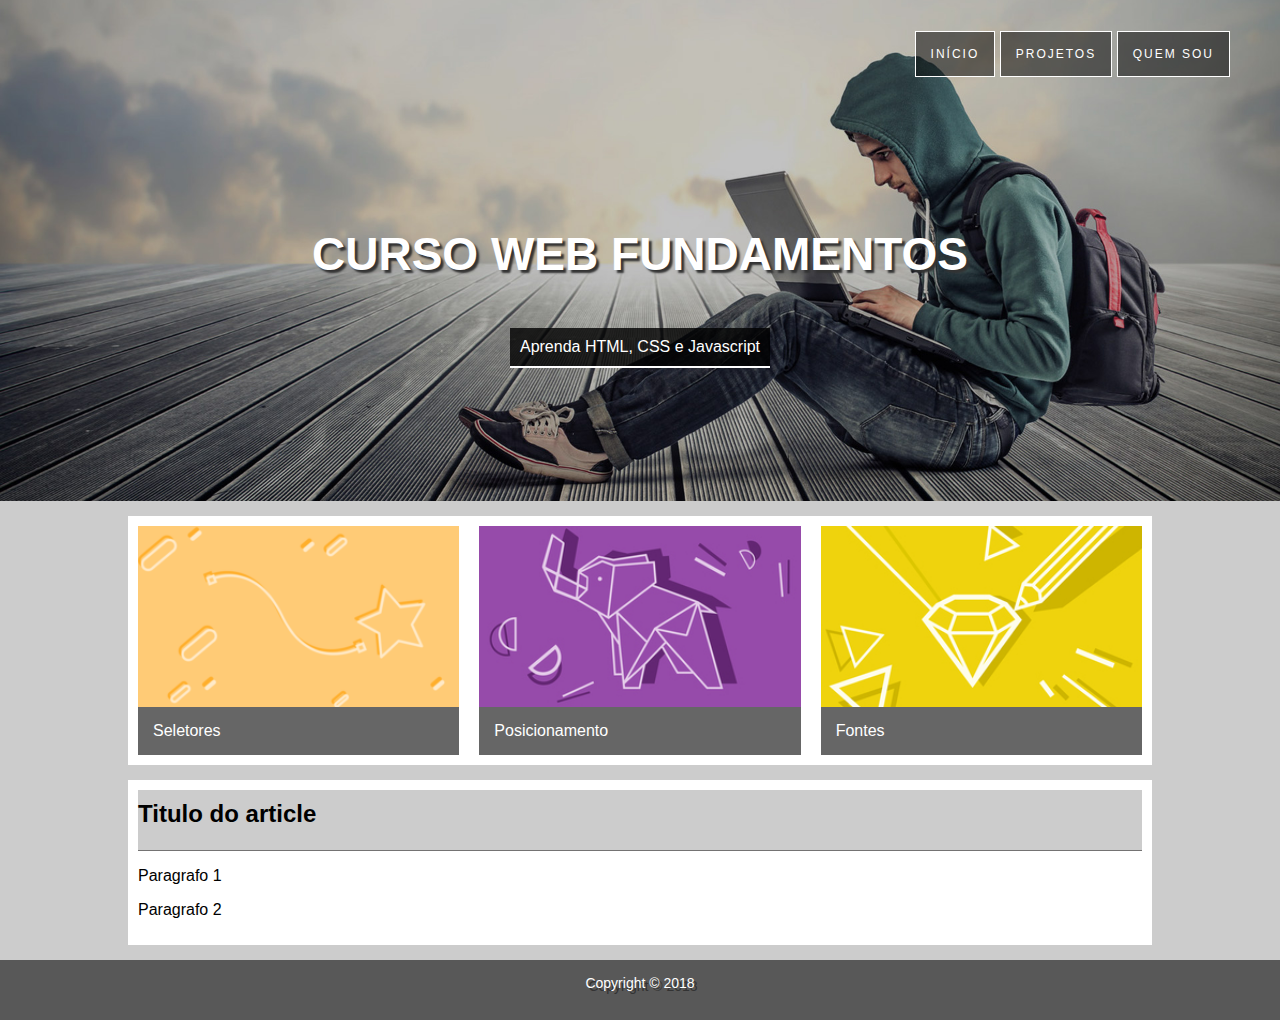
<file: ProjetoCSS/index.html>
<!doctype html>
<!-- doctype informa ao agente de usuario a versão do html que deve ser renderizada-->
<html lang="pt-br">
    <head>
        <title> pagina de exemplo estrutura basica </title>
        <meta charset="utf-8">
        <meta name="author" content="Daniel">
        <meta name="description" content="descrição bacanuda">
        <meta name="keywords" content="html5, tecnologia">
        <link rel="stylesheet" href="css/styles.css">
        
    </head>
    <body>
        
        <div id="principal">
            <header class="hero">
                <nav>
                    <ul>
                        <li><a class="hero-a" href="index.html">Início</a></li>
                        <li><a class="hero-a" href="#">Projetos</a></li>
                        <li><a class="hero-a" href="#">Quem Sou</a></li>
                    </ul>
                </nav>
                <div class="hero-content">
                    <h1>Curso Web Fundamentos</h1>
                    <p>Aprenda HTML, CSS e Javascript</p>
                </div>
            </header>
            
            <main>
                
                <section class="content-section">
                    <div class="card card-1">
                        <img src="imagens/card_01.png" alt="">
                        <p>Seletores</p>
                    </div>
                    
                    <div class="card card-2">
                        <img src="imagens/card_02.jpg" alt="">
                        <p>Posicionamento</p>
                    </div>
                    
                    <div class="card card-3">
                        <img src="imagens/card_03.jpg" alt="">
                        <p>Fontes</p>
                    </div>
                </section>
                
                <section class="content-section">
                    <article>
                        <header class="content-header"><h2>Titulo do article</h2></header>
                        <p>Paragrafo 1</p>
                        <p>Paragrafo 2</p>
                    </article>
                </section>
                
            </main>
            
            <footer class="rodape">
                
                <p>Copyright &copy; 2018</p>
                
            </footer>
        </div>
        
    </body>
</html>
</file>
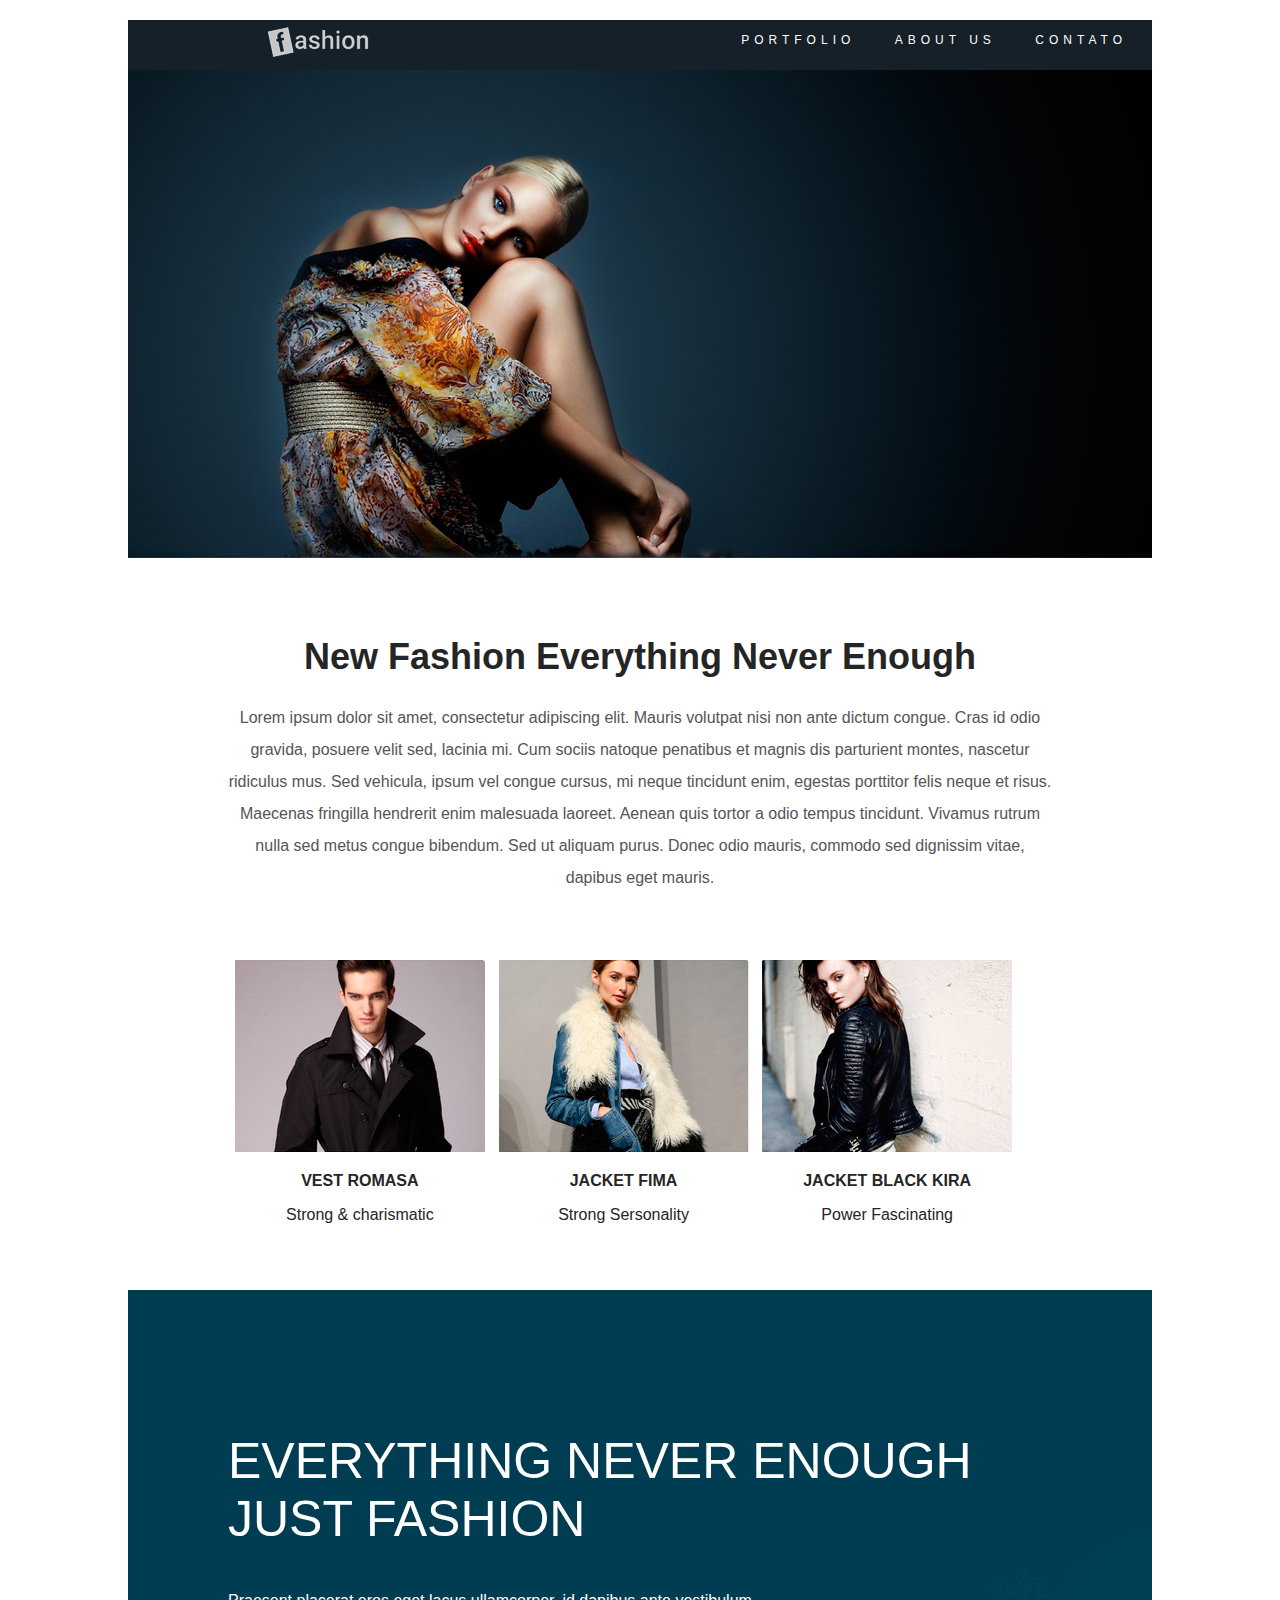
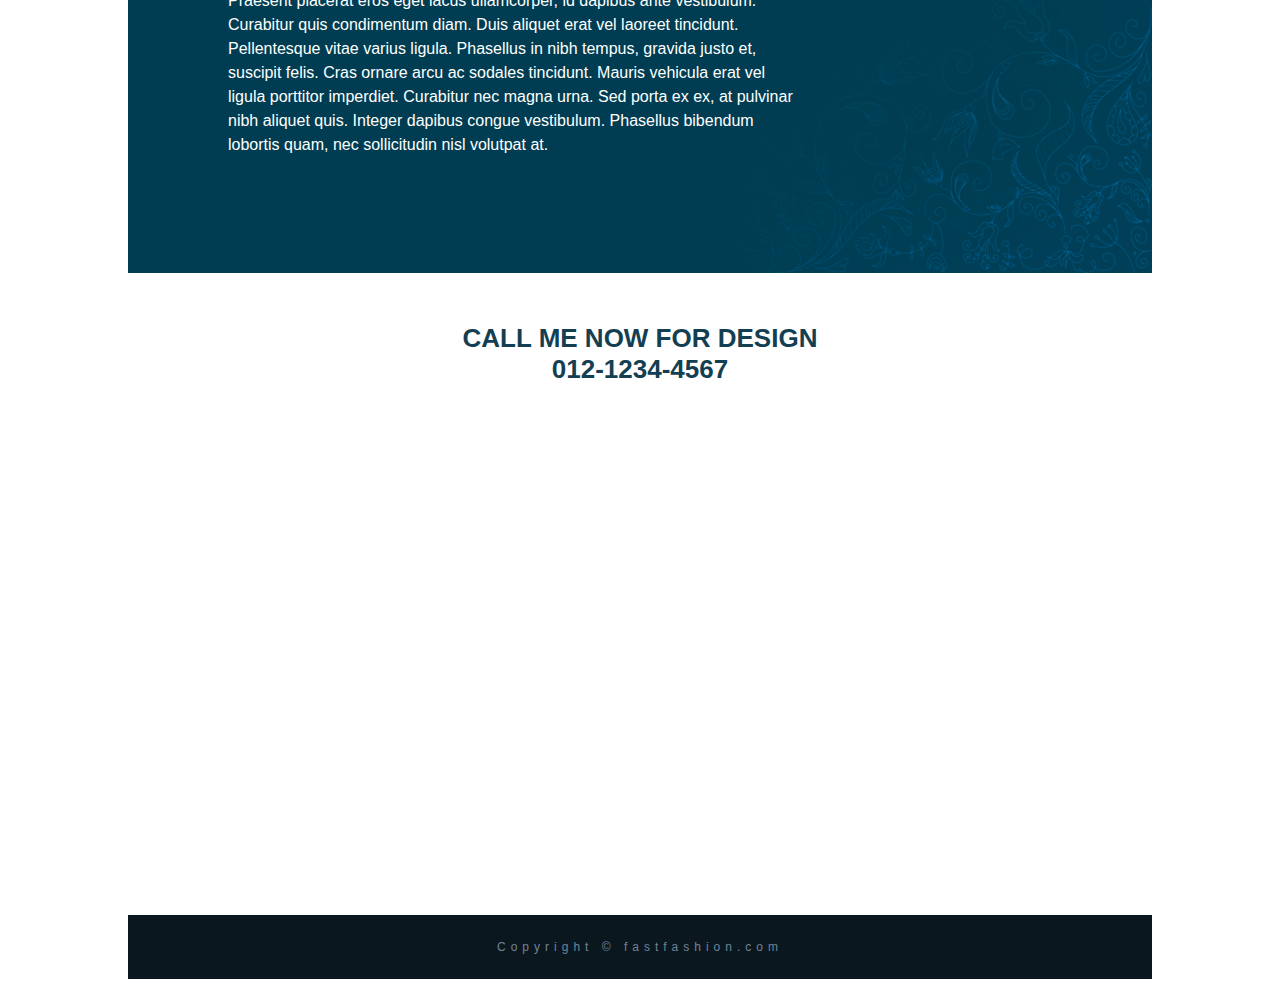
<file: ProjetoFashion_inicio/index.html>
<!DOCTYPE html>
<!-- doctype informa ao agente de usuario a versão do html que deve ser renderizada-->
<html lang="pt-br">
  <head>
    <title>pagina de exemplo estrutura basica</title>
    <meta charset="utf-8" />
    <meta name="author" content="Daniel" />
    <meta name="description" content="descrição bacanuda" />
    <meta name="keywords" content="html5, tecnologia" />

    <link rel="stylesheet" href="css/styles.css" />
  </head>

  <body>
    <div class="principal">
      <header class="header-topo">
        <img class="logo-tipo" src="imagens/logo.png" alt="Logotipo do site" />
        <nav class="header-nav">
          <ul>
            <li><a href="#">Portfolio</a></li>
            <li><a href="#">About us</a></li>
            <li><a href="#">Contato</a></li>
          </ul>
        </nav>
      </header>
      <img src="imagens/topo.jpg" alt="Imagem de modelo feminina sentada" />

      <article class="portifolio">
        <h1>New Fashion Everything Never Enough</h1>

        <p>
          Lorem ipsum dolor sit amet, consectetur adipiscing elit. Mauris
          volutpat nisi non ante dictum congue. Cras id odio gravida, posuere
          velit sed, lacinia mi. Cum sociis natoque penatibus et magnis dis
          parturient montes, nascetur ridiculus mus. Sed vehicula, ipsum vel
          congue cursus, mi neque tincidunt enim, egestas porttitor felis neque
          et risus. Maecenas fringilla hendrerit enim malesuada laoreet. Aenean
          quis tortor a odio tempus tincidunt. Vivamus rutrum nulla sed metus
          congue bibendum. Sed ut aliquam purus. Donec odio mauris, commodo sed
          dignissim vitae, dapibus eget mauris.
        </p>
      </article>

      <section class="gallery">
        <article class="gallery-card">
          <img src="imagens/modelo1.jpg" alt="modelo 01" />
          <p class="gallery-title">Vest Romasa</p>
          <p class="gallery-text">Strong & charismatic</p>
        </article>
        <article class="gallery-card">
          <img src="imagens/modelo2.jpg" alt="modelo 02" />
          <p class="gallery-title">Jacket Fima</p>
          <p class="gallery-text">Strong Sersonality</p>
        </article>
        <article class="gallery-card">
          <img src="imagens/modelo3.jpg" alt="modelo 03" />
          <p class="gallery-title">Jacket Black Kira</p>
          <p class="gallery-text">Power Fascinating</p>
        </article>
      </section>

      <article class="about">
        <h2>Everything Never Enough <br />Just Fashion</h2>

        <p>
          Praesent placerat eros eget lacus ullamcorper, id dapibus ante
          vestibulum. Curabitur quis condimentum diam. Duis aliquet erat vel
          laoreet tincidunt. Pellentesque vitae varius ligula. Phasellus in nibh
          tempus, gravida justo et, suscipit felis. Cras ornare arcu ac sodales
          tincidunt. Mauris vehicula erat vel ligula porttitor imperdiet.
          Curabitur nec magna urna. Sed porta ex ex, at pulvinar nibh aliquet
          quis. Integer dapibus congue vestibulum. Phasellus bibendum lobortis
          quam, nec sollicitudin nisl volutpat at.
        </p>
      </article>

      <div class="contact">
        <address>
          Call me now for design <br />
          012-1234-4567
        </address>
      </div>

      <div class="maps">
        <iframe
          src="https://www.google.com/maps/embed?pb=!1m18!1m12!1m3!1d28060.99318022193!2d-52.81692025!3d-28.46074435!2m3!1f0!2f0!3f0!3m2!1i1024!2i768!4f13.1!3m3!1m2!1s0x94fd493c92d28c8f%3A0x6ff21ca741cec0c8!2sN%C3%A3o-Me-Toque%2C%20RS%2C%2099470-000!5e0!3m2!1spt-BR!2sbr!4v1675123357267!5m2!1spt-BR!2sbr"
          width="600"
          height="450"
          style="border: 0"
          allowfullscreen=""
          loading="lazy"
          referrerpolicy="no-referrer-when-downgrade"
        ></iframe>
      </div>

      <footer class="rodape">Copyright &copy; fastfashion.com</footer>
    </div>
  </body>
</html>
</file>
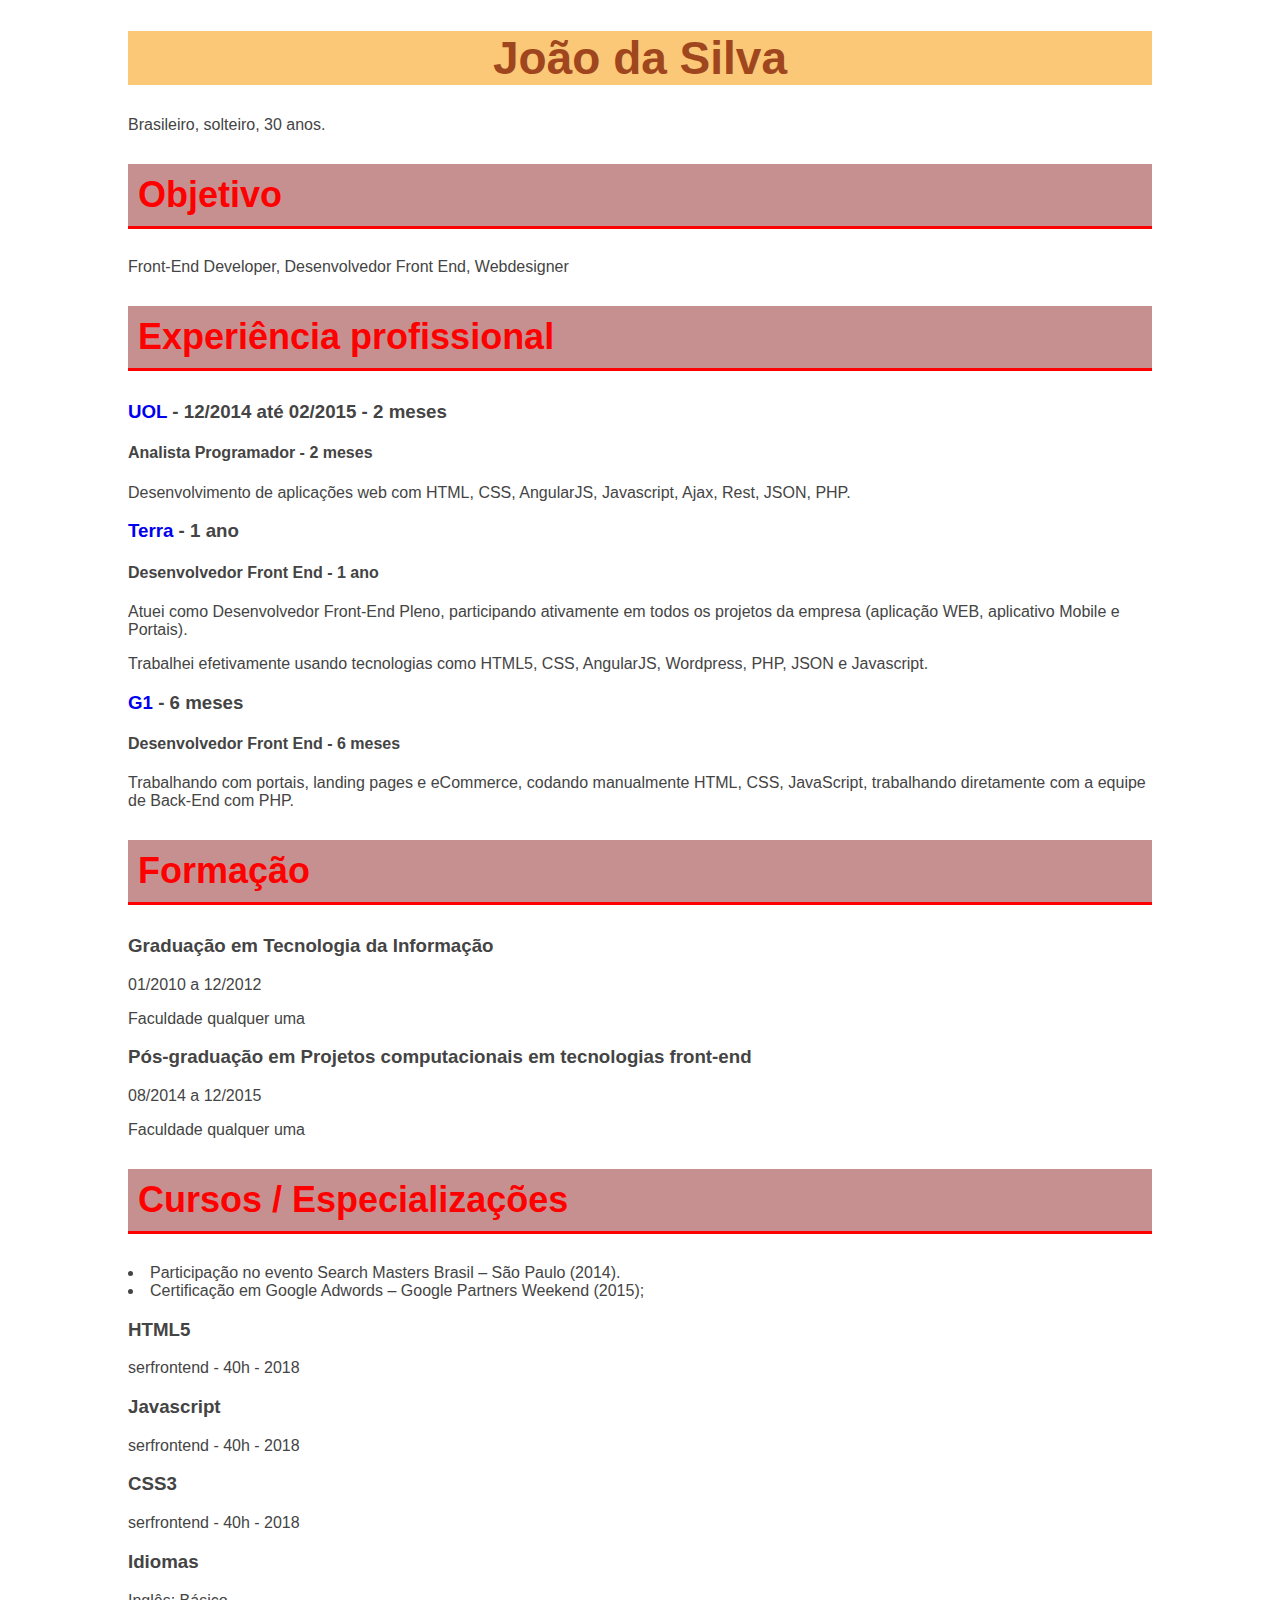
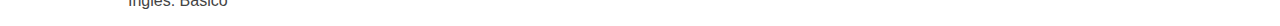
<file: 07_curriculum.html>
<!doctype html>
<!-- doctype informa ao agente de usuario a versão do html que deve ser renderizada-->
<html lang="pt-br">
    <head>
        <title> pagina de exemplo estrutura basica </title>
        <meta charset="utf-8">
        <meta name="author" content="Daniel">
        <meta name="description" content="descrição bacanuda">
        <meta name="keywords" content="html5, tecnologia">
        
        <style>
            
            body{
                width: 80%;
                margin: auto;
                /* margin: auto centraliza na horizontal */                
                font-family: Verdana, helvetica, sans-serif;
                color: #444;
            }
            
            h1{
                color: #9f461f;
                text-align: center;
                background-color: #fac877;
                font-size: 46px;
            }
            
            h2{
                color: red;
                background-color: #c79090;
                font-size: 36px;
                border-bottom: solid 3px red;
                padding: 10px;
            }
            
            ul{
                padding-left: 0;
            }
            
            li{
                padding-left: 0;
                list-style-position: inside;
            }
            
            a{
                text-decoration: none;
            }
            a:hover{
                text-decoration: underline;
            }
            
            
            
    
        </style>
        
    </head>
    <body>           
        
        <h1>João da Silva</h1>
        <p>Brasileiro, solteiro, 30 anos.</p>

        <h2>Objetivo</h2>
        <p>Front-End Developer, Desenvolvedor Front End, Webdesigner</p>

        <h2>Experiência profissional</h2>
        <h3><a href="http://uol.com.br" target="_blank">UOL</a> - 12/2014 até 02/2015 - 2 meses</h3>
        <h4>Analista Programador - 2 meses</h4>
        <p>Desenvolvimento de aplicações web com HTML, CSS, AngularJS, Javascript, Ajax, Rest, JSON, PHP.</p>

        <h3><a href="http://terra.com.br" target="_blank">Terra</a> - 1 ano</h3>
        <h4>Desenvolvedor Front End - 1 ano</h4>
        <p>Atuei como Desenvolvedor Front-End Pleno, participando ativamente em todos os projetos da empresa (aplicação WEB, aplicativo Mobile e Portais).</p>

        <p>Trabalhei efetivamente usando tecnologias como HTML5, CSS, AngularJS, Wordpress, PHP, JSON e Javascript.</p>

        <h3><a href="http://g1.com" target="_blank">G1</a> - 6 meses</h3>
        <h4>Desenvolvedor Front End - 6 meses</h4>
        <p>Trabalhando com portais, landing pages e eCommerce, codando manualmente HTML, CSS, JavaScript, trabalhando diretamente com a equipe de Back-End com PHP.</p>

        <h2>Formação</h2>
        <h3>Graduação em Tecnologia da Informação</h3>
        <p class="destaque">01/2010 a 12/2012</p>

        <p>Faculdade qualquer uma</p>

        <h3>Pós-graduação em Projetos computacionais em tecnologias front-end</h3>
        <p class="destaque">08/2014 a 12/2015</p>

        <p>Faculdade qualquer uma</p>

        <h2>Cursos / Especializações</h2>
        <ul>
            <li>
                Participação no evento Search Masters Brasil – São Paulo (2014). 
            </li>
            <li>
                Certificação em Google Adwords – Google Partners Weekend (2015);
            </li>
        </ul>
        <h3>HTML5</h3>
        <p>serfrontend - 40h - 2018</p>

        <h3>Javascript</h3>
        <p>serfrontend - 40h - 2018</p>

        <h3>CSS3</h3>
        <p>serfrontend - 40h - 2018</p>

        <h3>Idiomas</h3>
        <p>Inglês: Básico</p>
    </body>
</html>
</file>
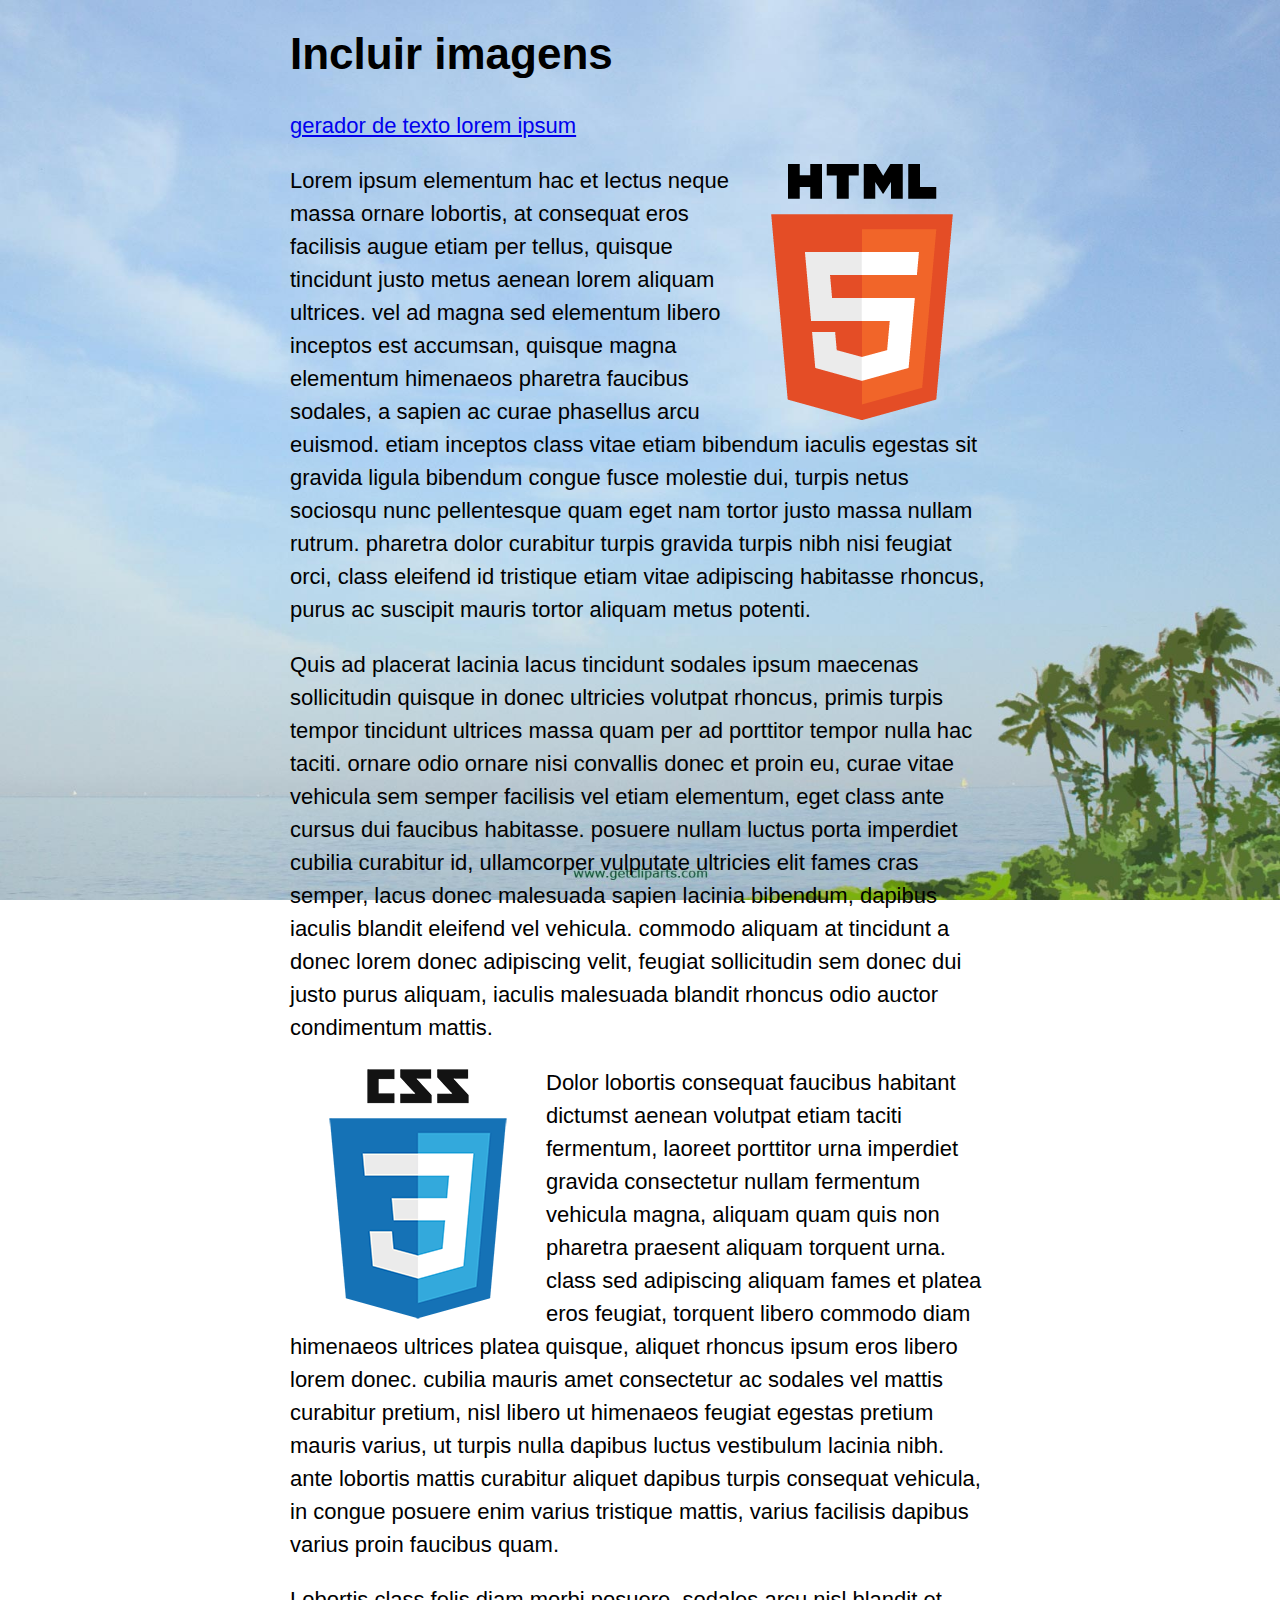
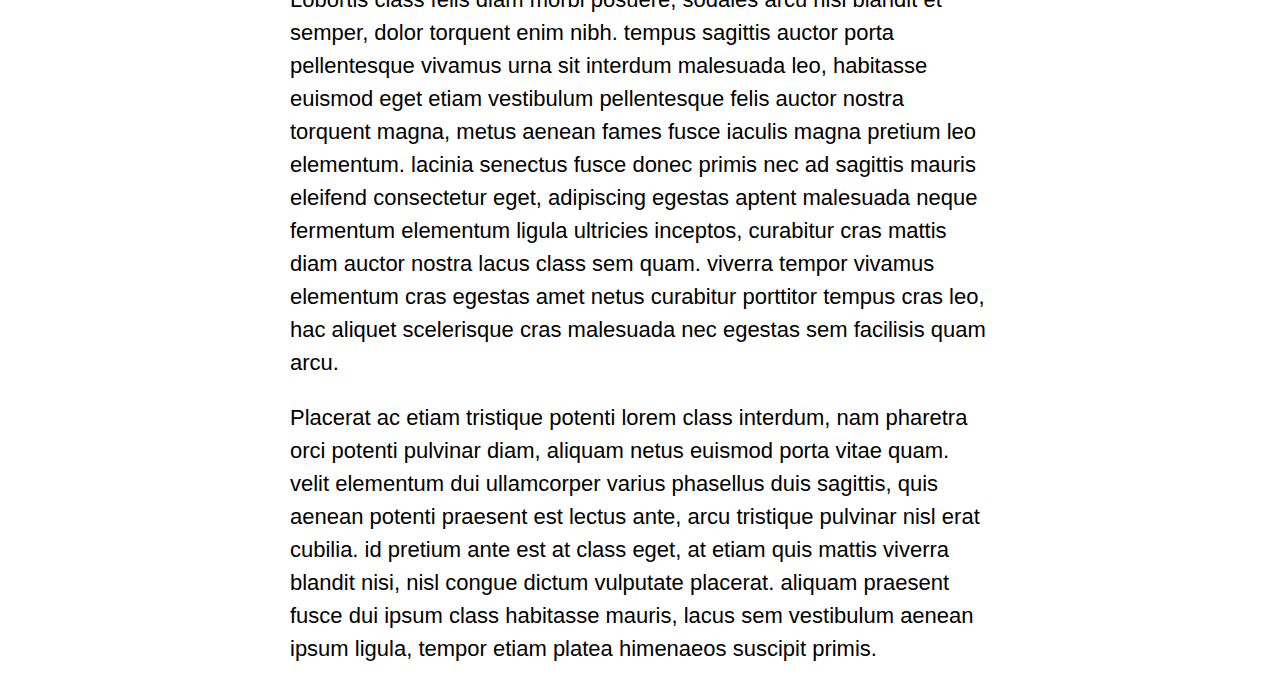
<file: 08_imagens_inicio.html>
<!doctype html>
<!-- doctype informa ao agente de usuario a versão do html que deve ser renderizada-->
<html lang="pt-br">
    <head>
        <title> pagina de exemplo estrutura basica </title>
        <meta charset="utf-8">
        <meta name="author" content="Daniel">
        <meta name="description" content="descrição bacanuda">
        <meta name="keywords" content="html5, tecnologia">

        <style>
            body {
                font-size: 22px;
                font-family: sans-serif;
                width: 700px;
                margin: auto;
                background-image: url(imagens/bg.jpg);
                background-repeat: no-repeat;
                background-attachment: fixed; /*define se a posição de uma imagem de plano de fundo é fixa na viewport ou rola com o bloco que a contém. */
                background-size: 100% 100%; /* define o tamanho da imagem de fundo do elemento.*/
            }

            p {
                line-height: 1.5;  /*Aqui dá um espaçamento entre as linhas */
            }

            .img-html {
                float: right; /*Faz com que flutue para a direção que desejar */
            }

            .img-css {
                float: left;
            }
        </style>
    </head>
    <body>
        <h1>Incluir imagens</h1>
        <form action="" method="post" enctype=""></form>
        
        <p><a href="https://www.4devs.com.br/gerador_de_texto_lorem_ipsum">gerador de texto lorem ipsum</a></p>
        <img src="imagens/html5.png" class="img-html" alt="Logo tipo do HTML 5" loading="lazy">
        <p>
Lorem ipsum elementum hac et lectus neque massa ornare lobortis, at consequat eros facilisis augue etiam per tellus, quisque tincidunt justo metus aenean lorem aliquam ultrices. 
vel ad magna sed elementum libero inceptos est accumsan, quisque magna elementum himenaeos pharetra faucibus sodales, a sapien ac curae phasellus arcu euismod. 
etiam inceptos class vitae etiam bibendum iaculis egestas sit gravida ligula bibendum congue fusce molestie dui, turpis netus sociosqu nunc pellentesque quam eget nam tortor justo massa nullam rutrum. 
pharetra dolor curabitur turpis gravida turpis nibh nisi feugiat orci, class eleifend id tristique etiam vitae adipiscing habitasse rhoncus, purus ac suscipit mauris tortor aliquam metus potenti. 
</p>
<p>
Quis ad placerat lacinia lacus tincidunt sodales ipsum maecenas sollicitudin quisque in donec ultricies volutpat rhoncus, primis turpis tempor tincidunt ultrices massa quam per ad porttitor tempor nulla hac taciti. 
ornare odio ornare nisi convallis donec et proin eu, curae vitae vehicula sem semper facilisis vel etiam elementum, eget class ante cursus dui faucibus habitasse. 
posuere nullam luctus porta imperdiet cubilia curabitur id, ullamcorper vulputate ultricies elit fames cras semper, lacus donec malesuada sapien lacinia bibendum, dapibus iaculis blandit eleifend vel vehicula. 
commodo aliquam at tincidunt a donec lorem donec adipiscing velit, feugiat sollicitudin sem donec dui justo purus aliquam, iaculis malesuada blandit rhoncus odio auctor condimentum mattis. 
</p>
<img src="imagens/css3.png" class="img-css" alt="Logo tipo do CSS 3" loading="lazy">
<p>
Dolor lobortis consequat faucibus habitant dictumst aenean volutpat etiam taciti fermentum, laoreet porttitor urna imperdiet gravida consectetur nullam fermentum vehicula magna, aliquam quam quis non pharetra praesent aliquam torquent urna. 
class sed adipiscing aliquam fames et platea eros feugiat, torquent libero commodo diam himenaeos ultrices platea quisque, aliquet rhoncus ipsum eros libero lorem donec. 
cubilia mauris amet consectetur ac sodales vel mattis curabitur pretium, nisl libero ut himenaeos feugiat egestas pretium mauris varius, ut turpis nulla dapibus luctus vestibulum lacinia nibh. 
ante lobortis mattis curabitur aliquet dapibus turpis consequat vehicula, in congue posuere enim varius tristique mattis, varius facilisis dapibus varius proin faucibus quam. 
</p>
<p>
Lobortis class felis diam morbi posuere, sodales arcu nisl blandit et semper, dolor torquent enim nibh. 
tempus sagittis auctor porta pellentesque vivamus urna sit interdum malesuada leo, habitasse euismod eget etiam vestibulum pellentesque felis auctor nostra torquent magna, metus aenean fames fusce iaculis magna pretium leo elementum. 
lacinia senectus fusce donec primis nec ad sagittis mauris eleifend consectetur eget, adipiscing egestas aptent malesuada neque fermentum elementum ligula ultricies inceptos, curabitur cras mattis diam auctor nostra lacus class sem quam. 
viverra tempor vivamus elementum cras egestas amet netus curabitur porttitor tempus cras leo, hac aliquet scelerisque cras malesuada nec egestas sem facilisis quam arcu. 
</p>
<p>
Placerat ac etiam tristique potenti lorem class interdum, nam pharetra orci potenti pulvinar diam, aliquam netus euismod porta vitae quam. 
velit elementum dui ullamcorper varius phasellus duis sagittis, quis aenean potenti praesent est lectus ante, arcu tristique pulvinar nisl erat cubilia. 
id pretium ante est at class eget, at etiam quis mattis viverra blandit nisi, nisl congue dictum vulputate placerat. 
aliquam praesent fusce dui ipsum class habitasse mauris, lacus sem vestibulum aenean ipsum ligula, tempor etiam platea himenaeos suscipit primis. 
</p>
    </body>
</html>
</file>
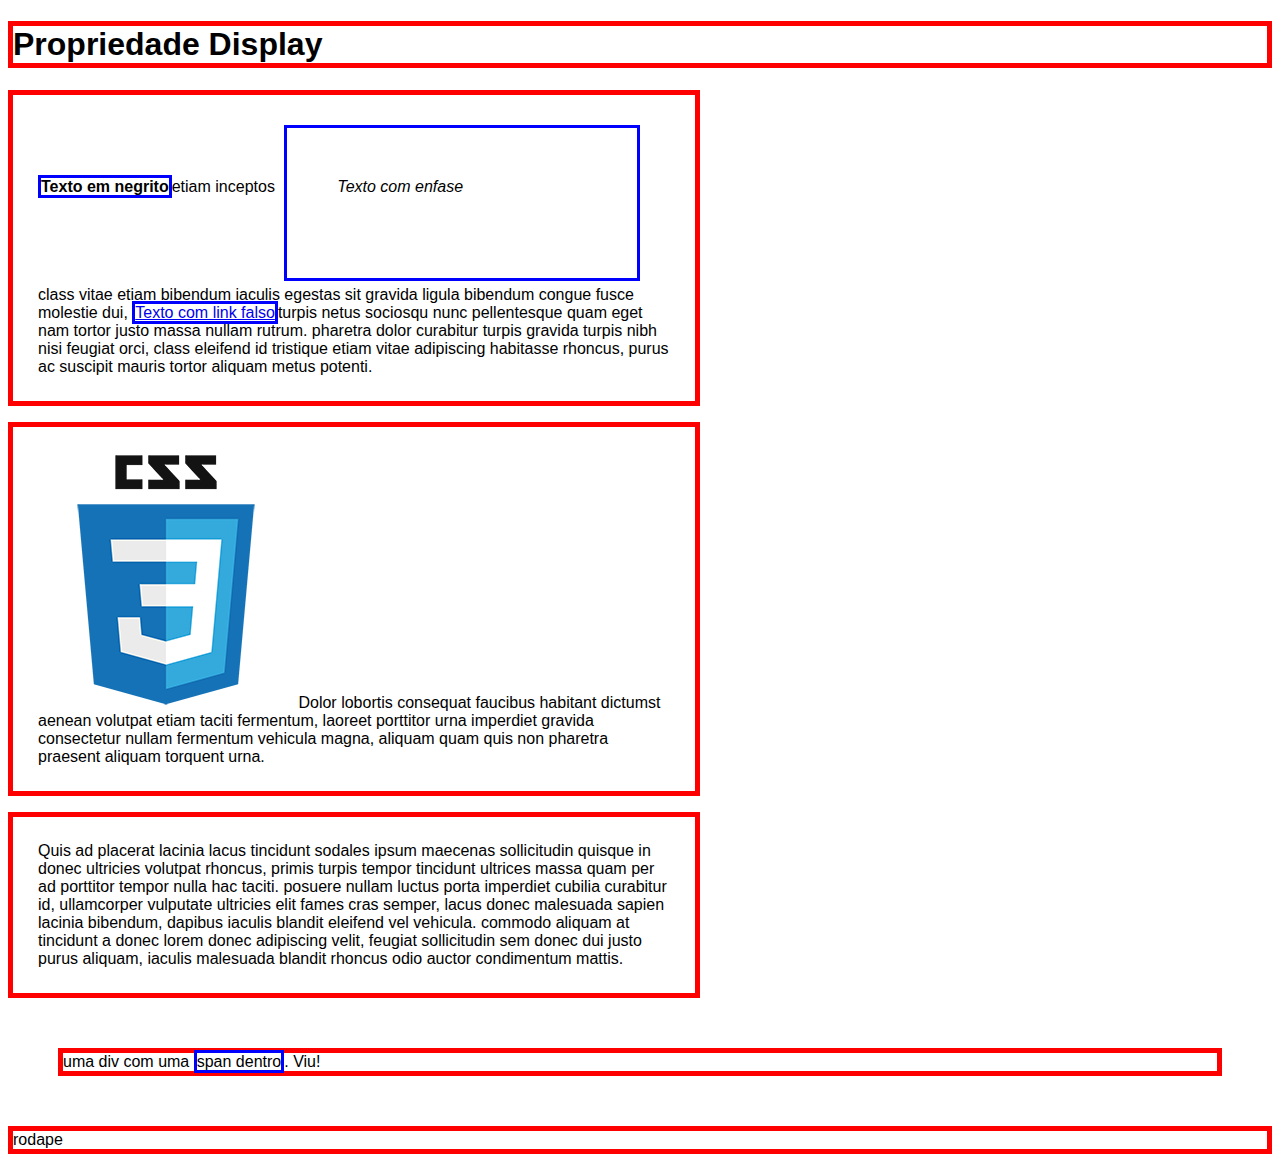
<file: 09_display_inicio.html>
<!doctype html>
<!-- doctype informa ao agente de usuario a versão do html que deve ser renderizada-->
<html lang="pt-br">
    <head>
        <title> pagina de exemplo estrutura basica </title>
        <meta charset="utf-8">
        <meta name="author" content="Daniel">
        <meta name="description" content="descrição bacanuda">
        <meta name="keywords" content="html5, tecnologia">
        
        <style>
            body {
                font-family: sans-serif;
            }

            h1, p, div, footer {
                display: block;
                border: solid 5px red;
            }

            p{
                width: 50%;
                padding: 25px;
            }

            div {
                margin: 50px;
            }
            
            b, em, a, span {
                border: solid 3px blue;
            }

            em {
                display: inline-block;
                height: 50px;
                width: 250px;
                margin: 5px;
                padding: 50px;
                
            }

            
        </style>
    </head>
    <body>
        <h1>Propriedade Display</h1>
        
        
        <p>
<b>Texto em negrito</b>etiam inceptos <em>Texto com enfase</em> class vitae etiam bibendum iaculis egestas sit gravida ligula bibendum congue fusce molestie dui, <a href="#">Texto com link falso</a>turpis netus sociosqu nunc pellentesque quam eget nam tortor justo massa nullam rutrum. 
pharetra dolor curabitur turpis gravida turpis nibh nisi feugiat orci, class eleifend id tristique etiam vitae adipiscing habitasse rhoncus, purus ac suscipit mauris tortor aliquam metus potenti. 
</p>
<p>
<img src="imagens/css3.png" class="img-css" alt="Logotipo CSS">
Dolor lobortis consequat faucibus habitant dictumst aenean volutpat etiam taciti fermentum, laoreet porttitor urna imperdiet gravida consectetur nullam fermentum vehicula magna, aliquam quam quis non pharetra praesent aliquam torquent urna. 
</p>
<p>
Quis ad placerat lacinia lacus tincidunt sodales ipsum maecenas sollicitudin quisque in donec ultricies volutpat rhoncus, primis turpis tempor tincidunt ultrices massa quam per ad porttitor tempor nulla hac taciti. 
posuere nullam luctus porta imperdiet cubilia curabitur id, ullamcorper vulputate ultricies elit fames cras semper, lacus donec malesuada sapien lacinia bibendum, dapibus iaculis blandit eleifend vel vehicula. 
commodo aliquam at tincidunt a donec lorem donec adipiscing velit, feugiat sollicitudin sem donec dui justo purus aliquam, iaculis malesuada blandit rhoncus odio auctor condimentum mattis. 
</p>
<div>uma div com uma <span>span dentro</span>. Viu!</div>
<footer>rodape</footer>


    </body>
</html>
</file>
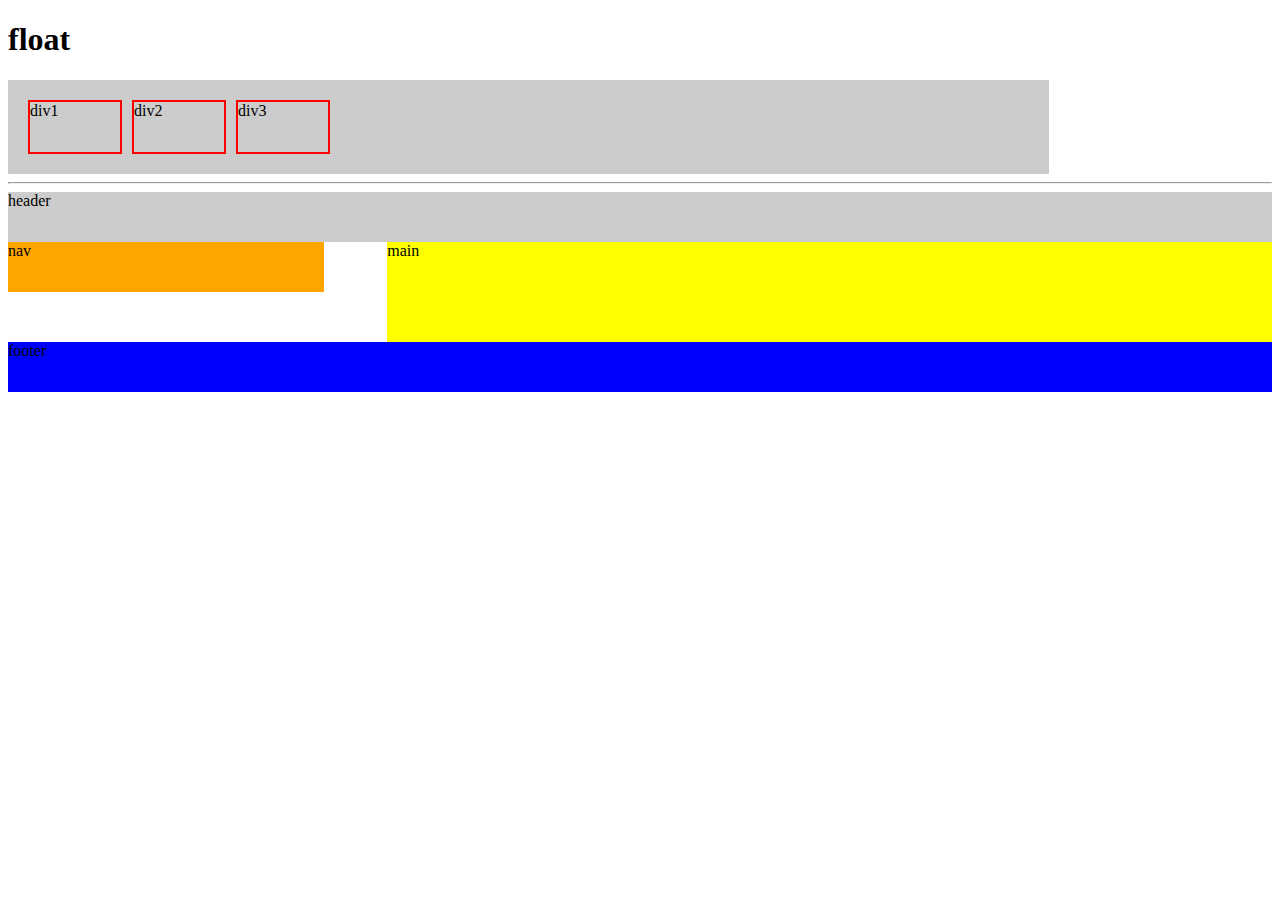
<file: 11_float.html>
<!doctype html>
<!-- doctype informa ao agente de usuario a versão do html que deve ser renderizada-->
<html lang="pt-br">
    <head>
        <title> pagina de exemplo estrutura basica </title>
        <meta charset="utf-8">
        <meta name="author" content="Daniel">
        <meta name="description" content="descrição bacanuda">
        <meta name="keywords" content="html5, tecnologia">
        <style>
            #container{
                width: 80%;
                padding: 15px;
                background: #ccc;
                overflow: auto;
            }
            #container div{
                width: 90px;
                height: 50px;
                border: 2px solid red;
                margin: 5px;
                
            }
            #div1{
                float: left;
            }
            
            #div2{
                float: left;
            }
            #div3{
                float: left;
            }
            
            header{
                background: #ccc;
                height: 50px;
            }
            nav{
                width: 25%;
                height: 50px;
                background: orange;
                float: left;
            }
            main{
                width: 70%;
                height: 100px;
                background: yellow;
                float: right;
            }
            footer{
                height: 50px;
                background: blue;
                clear: both;
            }
        </style>
    </head>
    <body>
        <h1>float</h1>
        <div id="container">
            <div id="div1">div1</div>
            <div id="div2">div2</div>
            <div id="div3">div3</div>            
        </div>
        
        <hr>
        
        <header>header</header>
        <nav>nav</nav>
        <main>main</main>
        <footer>footer</footer>
    </body>
</html>
</file>
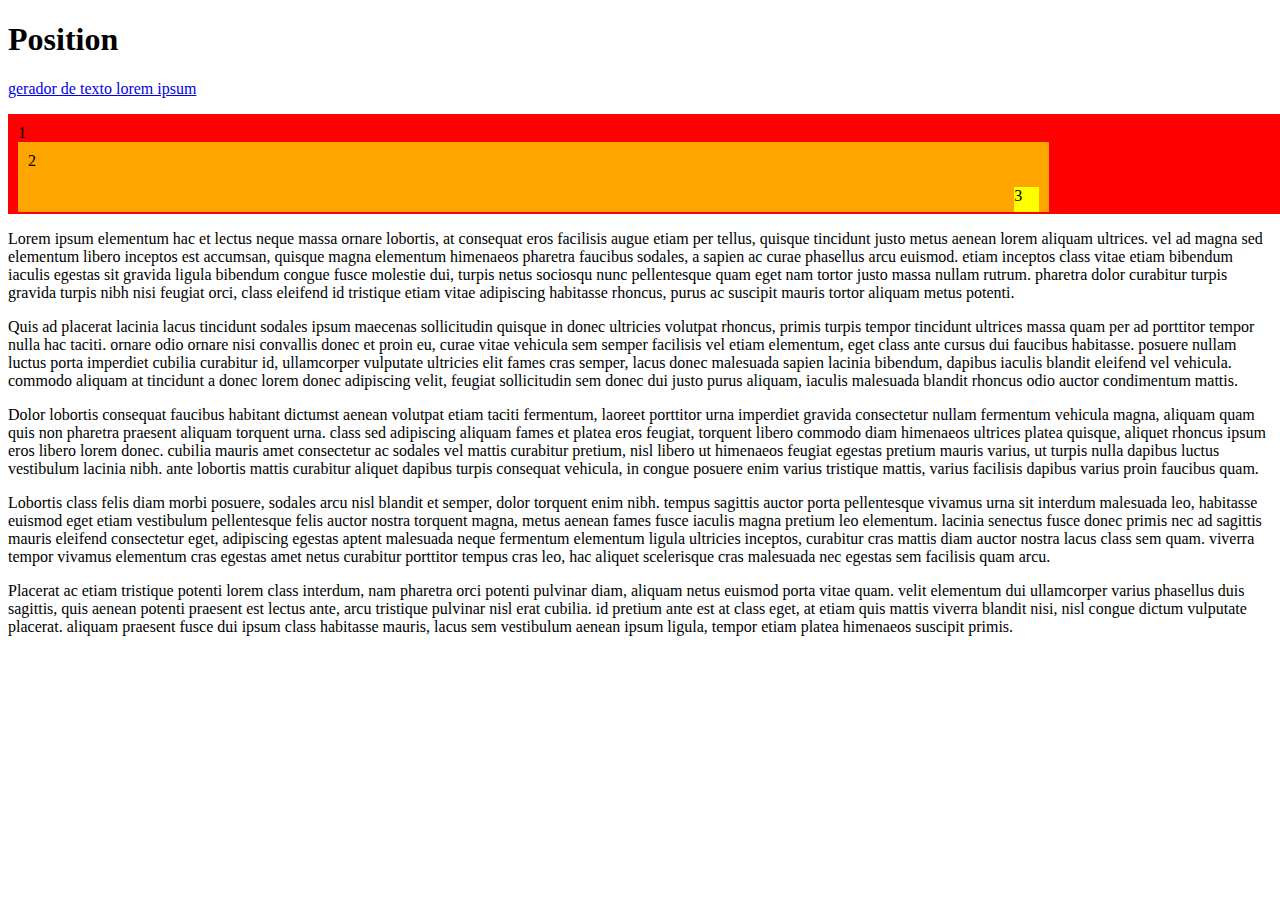
<file: 12_position_inicio.html>
<!doctype html>
<!-- doctype informa ao agente de usuario a versão do html que deve ser renderizada-->
<html lang="pt-br">
    <head>
        <title> pagina de exemplo estrutura basica </title>
        <meta charset="utf-8">
        <meta name="author" content="Daniel">
        <meta name="description" content="descrição bacanuda">
        <meta name="keywords" content="html5, tecnologia">
        
        <style>
            #um{
                background-color: red;
                padding: 10px;
                height: 80px;
                width: 100%;
            }
            #dois {
                background-color: orange;
                padding: 10px;
                width: 80%;
                height: 50px;
                position: relative;
            }
            #tres {
                background: yellow;
                width: 25px;
                height: 25px;
                position: absolute;
                bottom: 0;
                right: 10px;
            }
        </style>
        
    </head>
    <body>
        <h1>Position</h1>
        
        <p><a href="https://www.4devs.com.br/gerador_de_texto_lorem_ipsum">gerador de texto lorem ipsum</a></p>
        
    <div id="container">

        <div id="um"> 1
            <div id="dois"> 2
                <div id="tres"> 3</div>
            </div>
        </div>

        <p>
        Lorem ipsum elementum hac et lectus neque massa ornare lobortis, at consequat eros facilisis augue etiam per tellus, quisque tincidunt justo metus aenean lorem aliquam ultrices. 
        vel ad magna sed elementum libero inceptos est accumsan, quisque magna elementum himenaeos pharetra faucibus sodales, a sapien ac curae phasellus arcu euismod. 
        etiam inceptos class vitae etiam bibendum iaculis egestas sit gravida ligula bibendum congue fusce molestie dui, turpis netus sociosqu nunc pellentesque quam eget nam tortor justo massa nullam rutrum. 
        pharetra dolor curabitur turpis gravida turpis nibh nisi feugiat orci, class eleifend id tristique etiam vitae adipiscing habitasse rhoncus, purus ac suscipit mauris tortor aliquam metus potenti. 
        </p>
        <p>
        Quis ad placerat lacinia lacus tincidunt sodales ipsum maecenas sollicitudin quisque in donec ultricies volutpat rhoncus, primis turpis tempor tincidunt ultrices massa quam per ad porttitor tempor nulla hac taciti. 
        ornare odio ornare nisi convallis donec et proin eu, curae vitae vehicula sem semper facilisis vel etiam elementum, eget class ante cursus dui faucibus habitasse. 
        posuere nullam luctus porta imperdiet cubilia curabitur id, ullamcorper vulputate ultricies elit fames cras semper, lacus donec malesuada sapien lacinia bibendum, dapibus iaculis blandit eleifend vel vehicula. 
        commodo aliquam at tincidunt a donec lorem donec adipiscing velit, feugiat sollicitudin sem donec dui justo purus aliquam, iaculis malesuada blandit rhoncus odio auctor condimentum mattis. 
        </p>

        <p>
        Dolor lobortis consequat faucibus habitant dictumst aenean volutpat etiam taciti fermentum, laoreet porttitor urna imperdiet gravida consectetur nullam fermentum vehicula magna, aliquam quam quis non pharetra praesent aliquam torquent urna. 
        class sed adipiscing aliquam fames et platea eros feugiat, torquent libero commodo diam himenaeos ultrices platea quisque, aliquet rhoncus ipsum eros libero lorem donec. 
        cubilia mauris amet consectetur ac sodales vel mattis curabitur pretium, nisl libero ut himenaeos feugiat egestas pretium mauris varius, ut turpis nulla dapibus luctus vestibulum lacinia nibh. 
        ante lobortis mattis curabitur aliquet dapibus turpis consequat vehicula, in congue posuere enim varius tristique mattis, varius facilisis dapibus varius proin faucibus quam. 
        </p>
        <p>
        Lobortis class felis diam morbi posuere, sodales arcu nisl blandit et semper, dolor torquent enim nibh. 
        tempus sagittis auctor porta pellentesque vivamus urna sit interdum malesuada leo, habitasse euismod eget etiam vestibulum pellentesque felis auctor nostra torquent magna, metus aenean fames fusce iaculis magna pretium leo elementum. 
        lacinia senectus fusce donec primis nec ad sagittis mauris eleifend consectetur eget, adipiscing egestas aptent malesuada neque fermentum elementum ligula ultricies inceptos, curabitur cras mattis diam auctor nostra lacus class sem quam. 
        viverra tempor vivamus elementum cras egestas amet netus curabitur porttitor tempus cras leo, hac aliquet scelerisque cras malesuada nec egestas sem facilisis quam arcu. 
        </p>
        <p>
        Placerat ac etiam tristique potenti lorem class interdum, nam pharetra orci potenti pulvinar diam, aliquam netus euismod porta vitae quam. 
        velit elementum dui ullamcorper varius phasellus duis sagittis, quis aenean potenti praesent est lectus ante, arcu tristique pulvinar nisl erat cubilia. 
        id pretium ante est at class eget, at etiam quis mattis viverra blandit nisi, nisl congue dictum vulputate placerat. 
        aliquam praesent fusce dui ipsum class habitasse mauris, lacus sem vestibulum aenean ipsum ligula, tempor etiam platea himenaeos suscipit primis. 
        </p>
    </div>
</body>
</html>
</file>
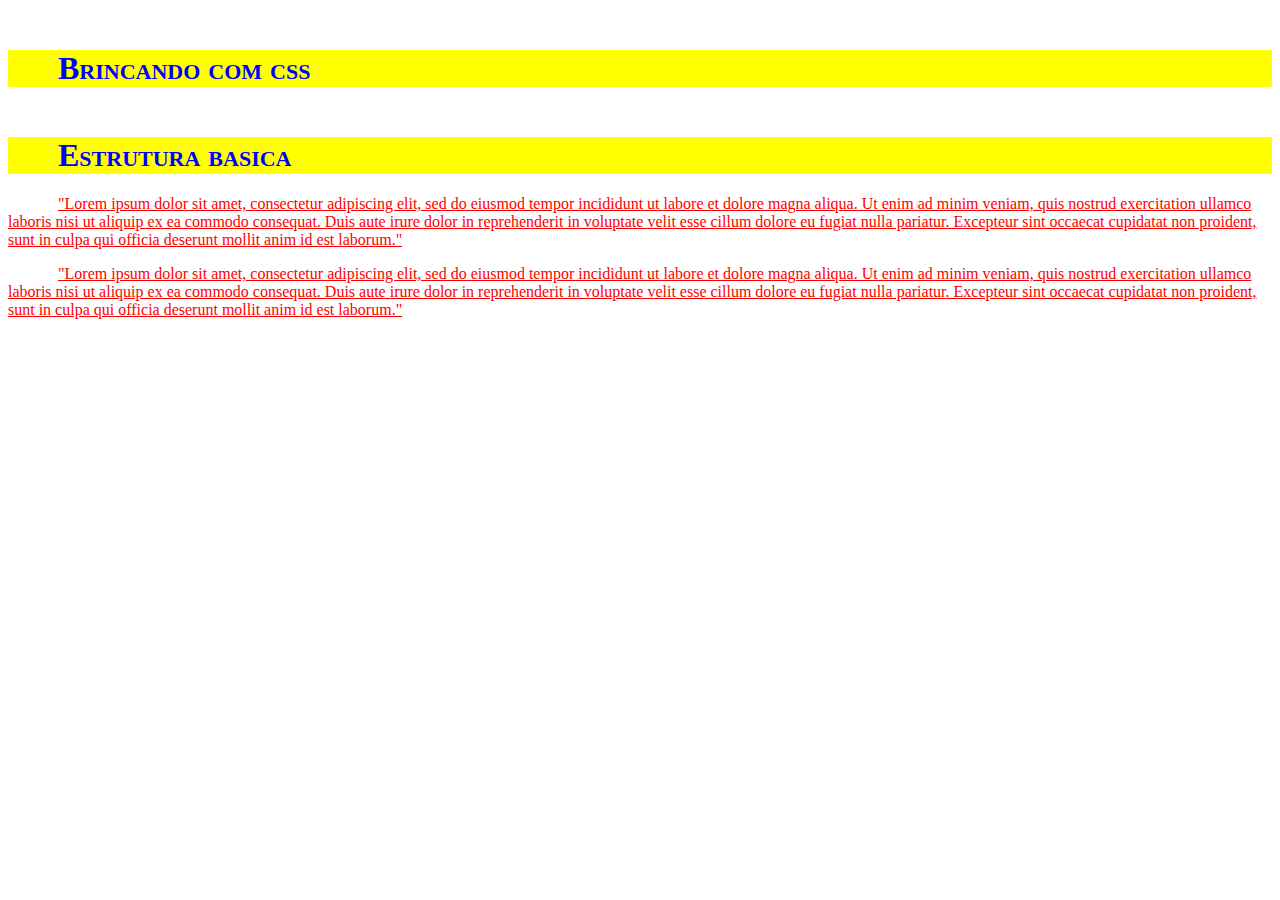
<file: brinca-css.html>
<!DOCTYPE html>
<html lang="en">
  <head>
    <meta charset="UTF-8" />
    <meta http-equiv="X-UA-Compatible" content="IE=edge" />
    <meta name="viewport" content="width=device-width, initial-scale=1.0" />
    <title>Document</title>
    <style>
      h1 {
        font-family: Cambria, Cochin, Georgia, Times, "Times New Roman", serif;
        font-style: normal;
        font-variant: small-caps;
        color: blue;
        background-color: yellow;
        margin-top: 50px; /** Margin faz o espaçamento de fora do Box model **/
        padding-left: 50px; /** Padding faz o espaçamento de dentro do Box model**/
      }

      p {
        font-variant: normal;
        text-align: left;
        text-decoration: underline;
        text-indent: 50px;
      }

      .destaque {
        color: red;
      }
    </style>
  </head>

  <body>
    <h1>Brincando com css</h1>
    <h1>Estrutura basica</h1>
    <p class="destaque">
      "Lorem ipsum dolor sit amet, consectetur adipiscing elit, sed do eiusmod
      tempor incididunt ut labore et dolore magna aliqua. Ut enim ad minim
      veniam, quis nostrud exercitation ullamco laboris nisi ut aliquip ex ea
      commodo consequat. Duis aute irure dolor in reprehenderit in voluptate
      velit esse cillum dolore eu fugiat nulla pariatur. Excepteur sint occaecat
      cupidatat non proident, sunt in culpa qui officia deserunt mollit anim id
      est laborum."
    </p>
    <p class="destaque">
      "Lorem ipsum dolor sit amet, consectetur adipiscing elit, sed do eiusmod
      tempor incididunt ut labore et dolore magna aliqua. Ut enim ad minim
      veniam, quis nostrud exercitation ullamco laboris nisi ut aliquip ex ea
      commodo consequat. Duis aute irure dolor in reprehenderit in voluptate
      velit esse cillum dolore eu fugiat nulla pariatur. Excepteur sint occaecat
      cupidatat non proident, sunt in culpa qui officia deserunt mollit anim id
      est laborum."
    </p>

    <h1></h1>
  </body>
</html>
</file>
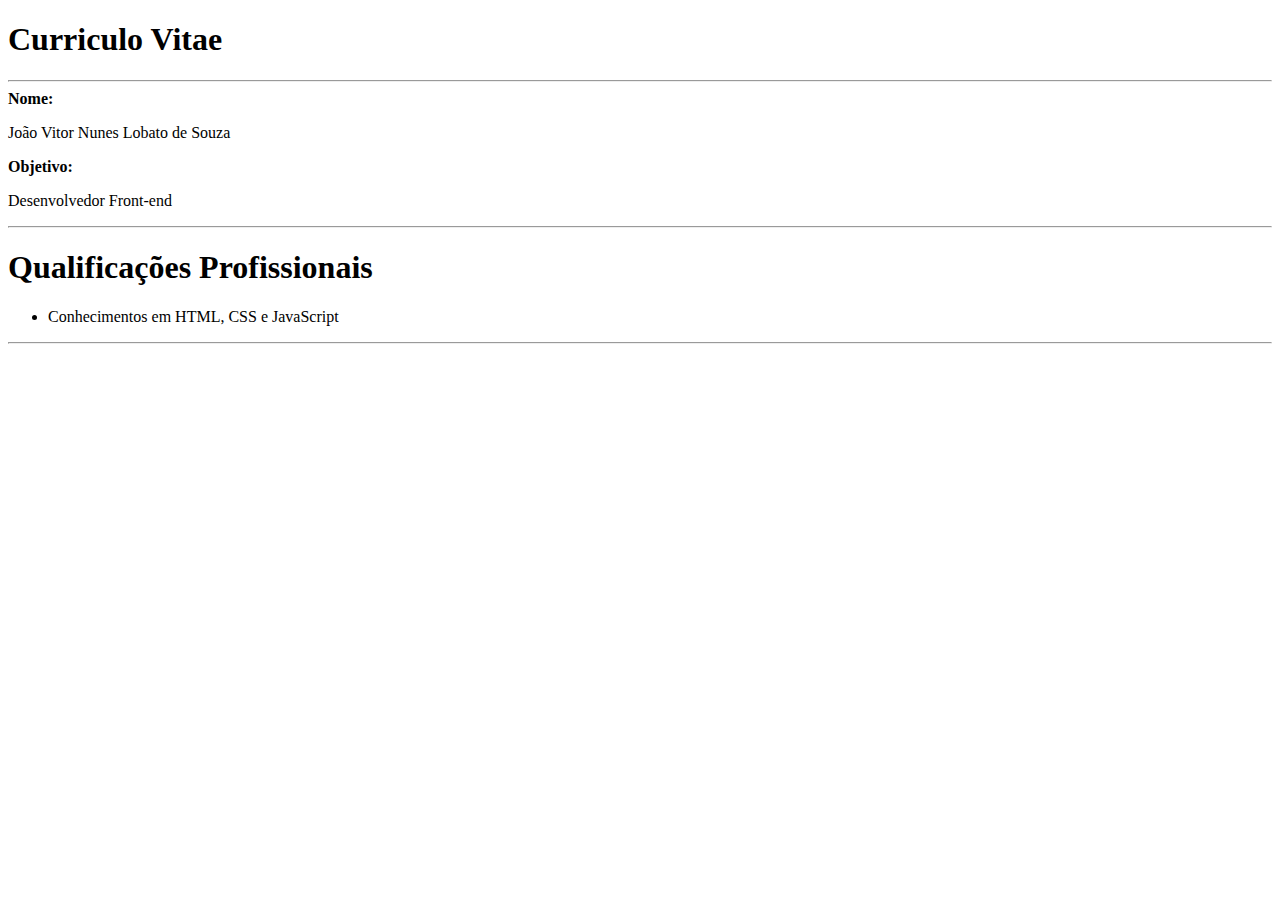
<file: curriculo.html>
<!DOCTYPE html>
<html lang="pt-br">
<head>
    <meta charset="UTF-8">
    <meta http-equiv="X-UA-Compatible" content="IE=edge">
    <meta name="viewport" content="width=device-width, initial-scale=1.0">
    <title>Document</title>
</head>
<body>
    <h1>Curriculo Vitae</h1>
    <hr>
    <b>Nome:</b><p>João Vitor Nunes Lobato de Souza</p>
    <b>Objetivo:</b><p>Desenvolvedor Front-end</p>
    <hr>
    <h1>Qualificações Profissionais</h1>
    <ul>
        <li>Conhecimentos em HTML, CSS e JavaScript</li>
    </ul>
    <hr>

</body>
</html>
</file>
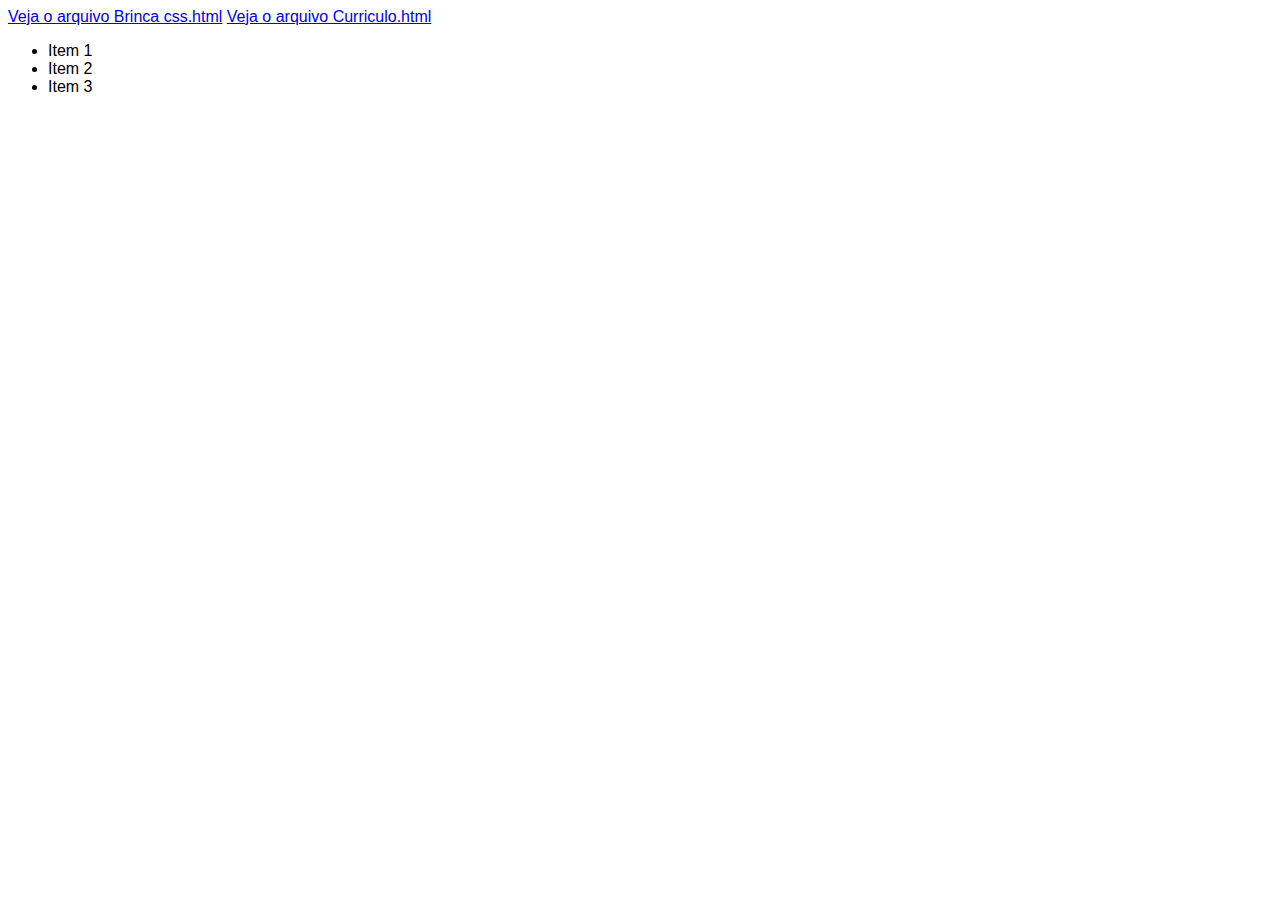
<file: links_css.html>
<!DOCTYPE html>
<html lang="en">
<head>
    <meta charset="UTF-8">
    <meta http-equiv="X-UA-Compatible" content="IE=edge">
    <meta name="viewport" content="width=device-width, initial-scale=1.0">
    <title>Document</title>
    <style>
        * {
            font-family:Impact, Haettenschweiler, 'Arial Narrow Bold', sans-serif
        }

        a:hover{
            background-color: #ccc;
        }
        a:visited {
            color: yellow;
        }
    </style>
</head>
<body>
    <a href="brinca-css.html" target="_blank">Veja o arquivo Brinca css.html</a>
    <a href="curriculo.html" target="_blank">Veja o arquivo Curriculo.html</a>

    <ul>
        <li>Item 1</li>
        <li>Item 2</li>
        <li>Item 3</li>
    </ul>
</body>
</html>
</file>
<file: ProjetoCSS/css/styles.css>
body {
    font-family: arial, sans-serif;
    background: #ccc;
    margin: 0;
}

.hero {
    background-image: url(../imagens/bg-3.jpg);
    height: 500px;
    background-position: right center;
    background-size: cover;
    /* A propriedade cover sempre mostra a imagem inteira */
    border-top: solid 1px transparent;
}

.hero-content {
    text-align: center;
    color: white;
    margin-top: 150px;
}

.hero-content h1 {
    text-transform: uppercase;
    font-size: 46px;
    text-shadow: 3px 3px 2px #333;
    /* Adiciona sombras aos textos sendo descritas de deslocamento X e Y elemento raio de desfoque e cor */
}

.hero-content p {
    background-color: rgba(0, 0, 0, 0.8);
    display: inline-block;
    padding: 10px;
    border-bottom: 2px solid white;
}

main {
    width: 80%;
    margin: auto;
}

.content-section {
    background-color: white;
    padding: 10px;
    margin-top: 15px;
    overflow: auto;
}

.card {
    width: 32%;
    float: left;
    box-sizing: border-box;
}

.card-1,
.card-2 {
    margin-right: 2%;
}

.card img {
    width: 100%;
    display: block;
}

.card p {
    background-color: rgba(0, 0, 0, 0.6);
    color: white;
    margin: 0;
    padding: 15px;
}

.content-header h2 {
    width: auto;
    height: 50px;
    margin: auto;
    border-bottom: solid 1px rgb(116, 115, 115);
    background-color: #ccc;
    padding-top: 10px;
}

.rodape {
    background-color: rgb(88, 88, 88);
    height: 60px;
    margin-top: 15px;
    font-size: 14px;
}

.rodape p {
    width: auto;
    margin: auto;
    padding: 15px;
    text-align: center;
    color: white;
    text-shadow: 3px 3px #333;
}

.hero nav ul {
    text-align: right;
    margin: 20px 50px 0 0;
}

.hero nav li {
    display: inline-block;
    list-style: none;
    border: solid 1px white;
    margin-top: 10px;
}

.hero nav a {
    background: rgba(0, 0, 0, 0.5);
    display: block;
    padding: 15px;
    color: white;
    text-decoration: none;
    text-transform: uppercase;
    font-size: 12px;
    letter-spacing: 2px;
    /*Dá espaço entre as letras */
}

.hero nav a:hover {
    background: rgba(0, 0, 0, 0.6);
    text-decoration: underline;
}
</file>
<file: ProjetoFashion_inicio/css/styles.css>
body {
    font-family: tahoma, arial, sans-serif;
    margin: 0;
    padding: 0;
}

.principal {
    width: 1024px;
    margin: 20px auto;
}

.header-topo {
    height: 50px;
    background: #162028;
    position: relative;
}

.logo-tipo {
    margin: 5px 0px 0px 135px;
}


.header-nav {
    position: absolute;
    top: 0;
    right: 0;
    display: block;
    height: 100%;
}

.header-nav li {
    display: inline-block;
    list-style: none;
    margin: 0 15px 0 0;
    padding: 10px;
}
.header-nav ul {
    margin: 0;
    padding: 0;
}

.header-nav a {
    color: white;
    text-decoration: none;
    text-transform: uppercase;
    font-size: 12px;
    letter-spacing: 5px;
    transition: text .3s linear ;
}

.header-nav a:hover {
    text-decoration: underline;
}

.portifolio {
    padding: 50px 100px;
    text-align: center;
}

.portifolio h1 {
    font-size: 36px;
    color: #252525;
}

.portifolio p {
    font-size: 16px;
    line-height: 2;
    color: #555;
}

.gallery {
    color: #252525;
    padding: 0px 100px 50px 100px;
    overflow: auto;
}

.gallery-card {
    width: 32%;
    float: left;
    text-align: center;
}

.gallery-title {
    text-transform: uppercase;
    color: #252525;
    font-size: 16px;
    font-weight: bold;
}

.about {
    background-color: #003d52;
    padding: 100px;
    color: white;
    background-image: url(../imagens/bg_detalhe.png);
    background-repeat: no-repeat;
    background-position: right bottom;
}

.about h2 {
    text-transform: uppercase;
    font-size: 50px;
    font-weight: normal;
}

.about p {
    line-height: 1.5;
    width: 70%;
}

.contact {
    margin: 50px 0;
}

.contact address {
    color: #143f52;
    text-transform: uppercase;
    font-size: 26px;
    font-style: normal;
    text-align: center;
    font-weight: bold;
}

.maps {
    width: 100%;
    height: 450px;
    margin-top: 15px;
}

.maps iframe {
    width: 100%;
}

.rodape {
    margin-top: 30px;
    background: #0b171f;
    padding: 25px;
    font-size: 12px;
    color: #6f8597;
    letter-spacing: 5px;
    text-align: center;
}
</file>
